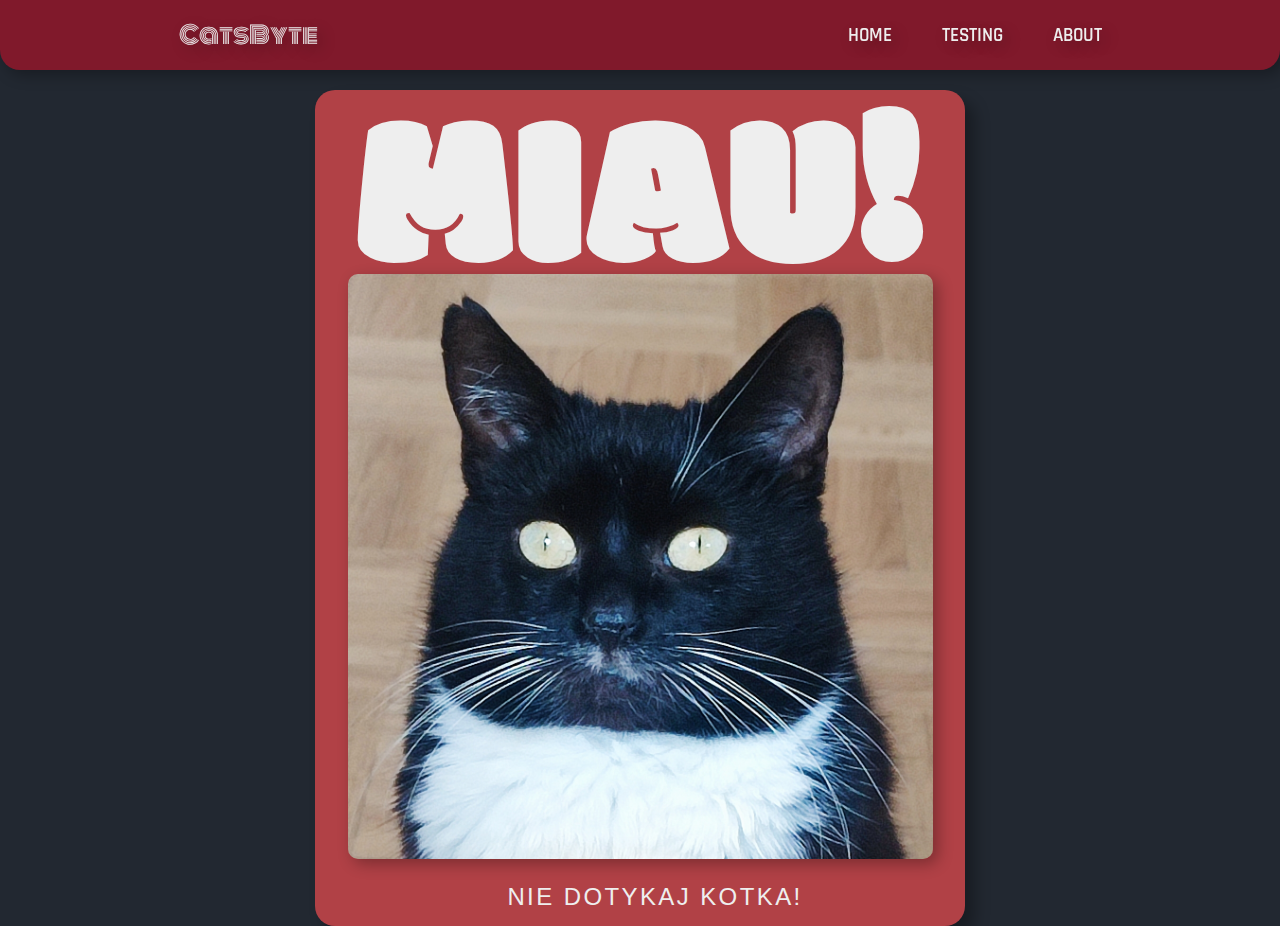
<file: index.html>
<!DOCTYPE html>
<html lang="pl">
<head>
    <meta charset="UTF-8">
    <meta name="viewport" content="width=device-width, initial-scale=1.0">
    <title>CatsByte</title>
    <link rel="stylesheet" href="css/style.css">
    <link rel="preconnect" href="https://fonts.googleapis.com">
    <link rel="preconnect" href="https://fonts.gstatic.com" crossorigin>
    <link href="https://fonts.googleapis.com/css2?family=Modak&family=Oswald:wght@200..700&display=swap" rel="stylesheet">
    <link href="https://fonts.googleapis.com/css2?family=Monoton&display=swap" rel="stylesheet">
    <link href="https://fonts.googleapis.com/css2?family=Monoton&family=Rajdhani:wght@300;400;500;600;700&display=swap" rel="stylesheet">
    <link rel="icon" href="favicon/android-chrome-512x512.png">
</head>
<body>

    <header>
        <div class="container">
            <nav class="navbar">
                <a href="home" class="branding">CatsByte</a>
                <ul class="menu">
                    <li><a href="home">HOME</a></li>
                    <li><a href="home">TESTING</a></li>
                    <li><a href="home">ABOUT</a></li>
                    <li><a href="home"></a></li>
                </ul>
            </nav>
        </div>
    </header>
    <div class="tiles">
        <div class="based">
            <h1 class="title">MIAU!</h1>
            <a href="maxwell.html">
                <img src="img/basia.jpg" alt="Basia" class="basia">
            </a>
            <h2 class="subtitle">NIE DOTYKAJ KOTKA!</h2>
        </div>
    </div>
</body>
</html>
</file>
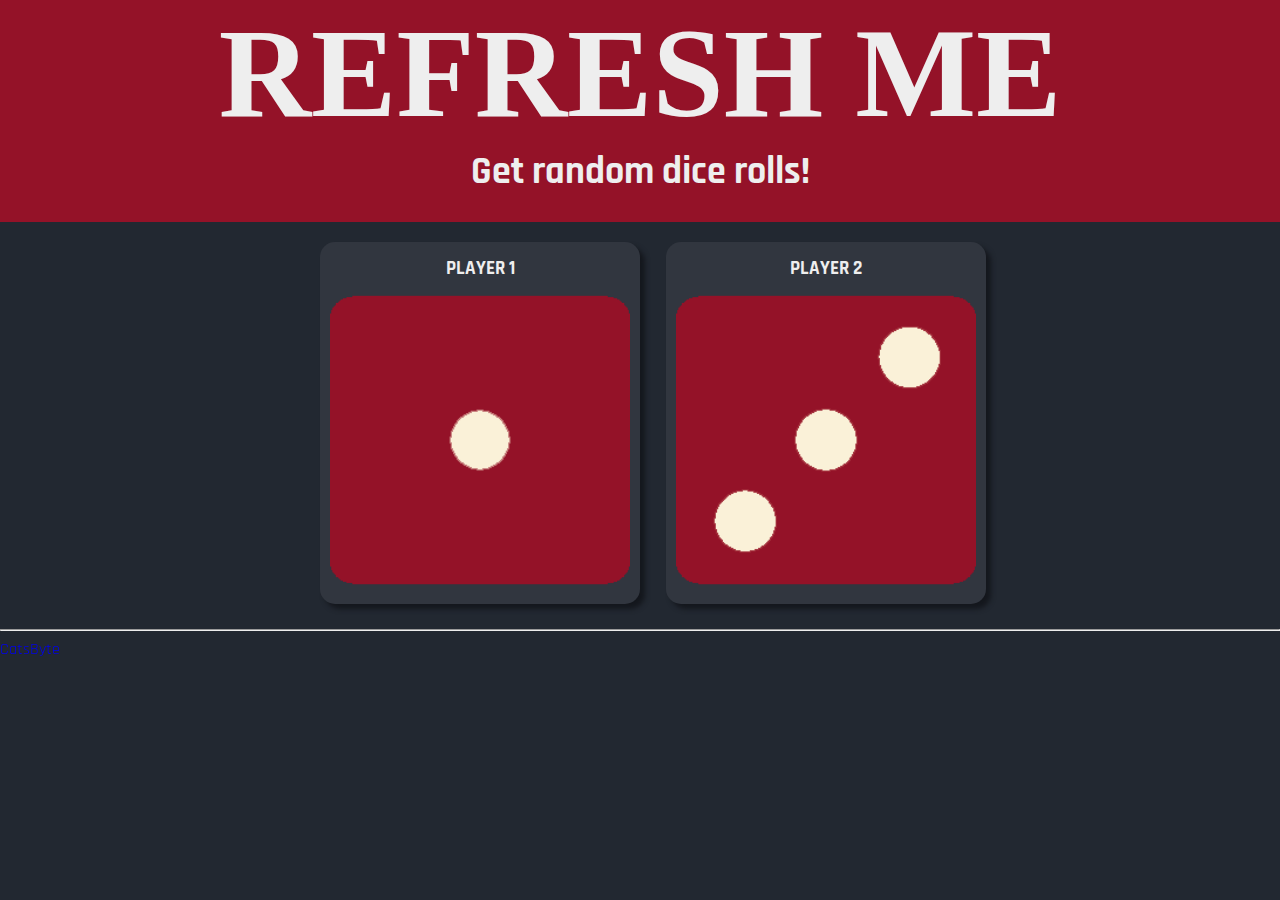
<file: diceroll.html>
<!DOCTYPE html>
<html lang="en" dir="ltr">
    <head>
        <meta charset="UTF-8">
        <title>Dice Game</title>
        <link rel="stylesheet" href="css/diceroll_style.css">
        <link rel="preconnect" href="https://fonts.googleapis.com">
        <link rel="preconnect" href="https://fonts.gstatic.com" crossorigin>
        <link href="https://fonts.googleapis.com/css2?family=Modak&family=Oswald:wght@200..700&display=swap" rel="stylesheet">
        <link href="https://fonts.googleapis.com/css2?family=Monoton&display=swap" rel="stylesheet">
        <link href="https://fonts.googleapis.com/css2?family=Monoton&family=Rajdhani:wght@300;400;500;600;700&display=swap" rel="stylesheet">
        <link rel="icon" href="favicon/android-chrome-512x512.png">
    </head>
    <body>
        <header class="diceheader">
            <h1 class="refresh"><b>REFRESH ME</b></h1>
            <h2>Get random dice rolls!</h2>
          </header>
        <div class="main">
            <div class="dice">
                <h3>PLAYER 1</h3>
                <img class="img1" src="img/diceroll/dice6.png">
            </div>
            <div class="dice">
                <h3>PLAYER 2</h3>
                <img class="img2" src="img/diceroll/dice6.png">
            </div>
        </div>
    <script src="js/diceroll.js" charset="utf-8"></script>
    </body>
    <hr>
    <footer>
        <a href="projects.html">CatsByte</a>
    </footer>
</html>
</file>
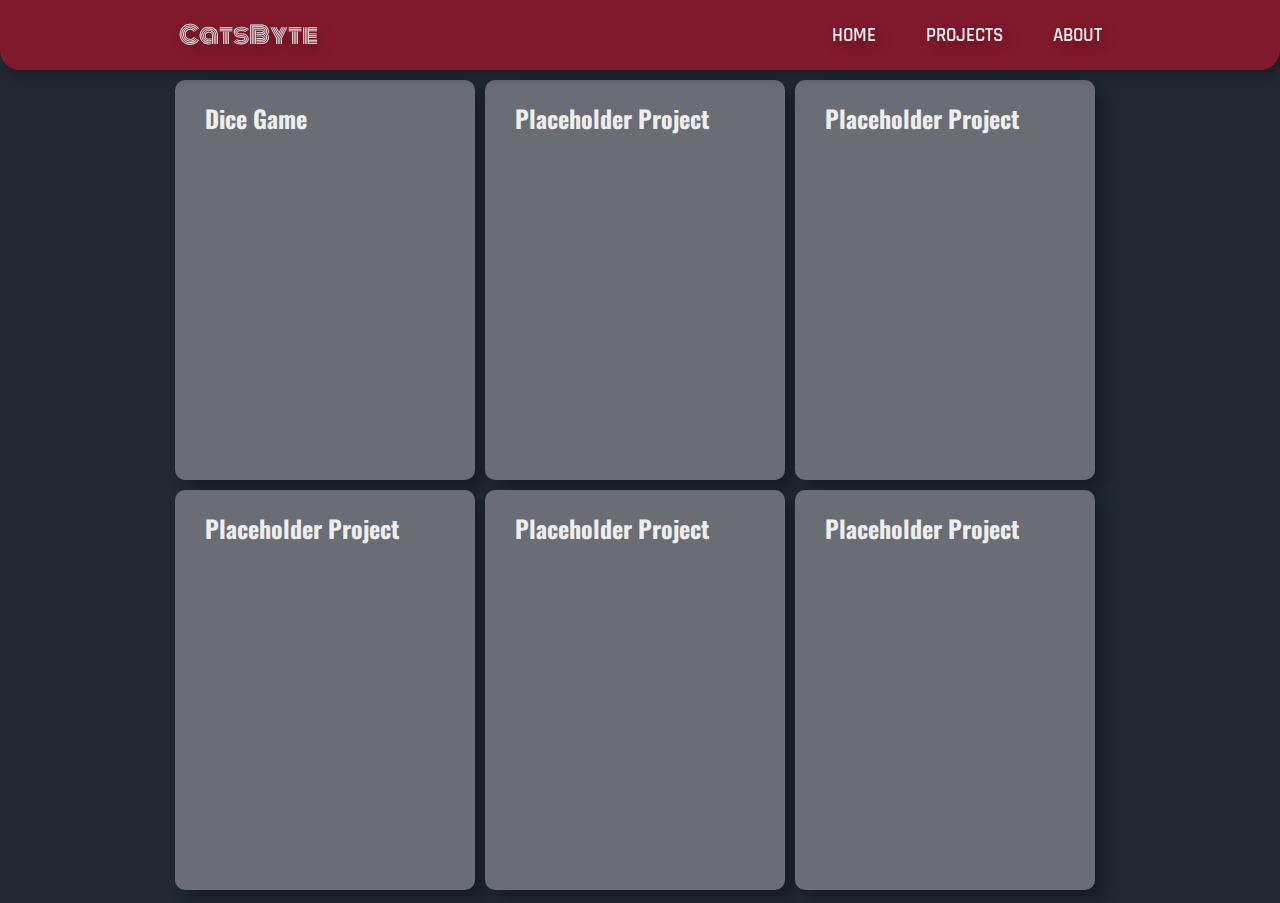
<file: projects.html>
<!DOCTYPE html>
<html lang="pl">
<head>
    <meta charset="UTF-8">
    <meta name="viewport" content="width=device-width, initial-scale=1.0">
    <title>Projects</title>
    <link rel="stylesheet" href="css/style.css">
    <link rel="preconnect" href="https://fonts.googleapis.com">
    <link rel="preconnect" href="https://fonts.gstatic.com" crossorigin>
    <link href="https://fonts.googleapis.com/css2?family=Modak&family=Oswald:wght@200..700&display=swap" rel="stylesheet">
    <link href="https://fonts.googleapis.com/css2?family=Monoton&display=swap" rel="stylesheet">
    <link href="https://fonts.googleapis.com/css2?family=Monoton&family=Rajdhani:wght@300;400;500;600;700&display=swap" rel="stylesheet">
    <link rel="icon" href="favicon/android-chrome-512x512.png">
</head>
<body>
    <header>
        <div class="container">
            <nav class="navbar">
                <a href="index.html" class="branding">CatsByte</a>
                <ul class="menu">
                    <li><a href="index.html">HOME</a></li>
                    <li><a href="projects.html">PROJECTS</a></li>
                    <li><a href="index.html">ABOUT</a></li>
                    <li><a href="index.html"></a></li>
                </ul>
            </nav>
        </div>
    </header>
    <div class="main">
        <a class="proj" href="diceroll.html" target="_blank">
            <div class="project">
                <h2>Dice Game</h2>
            </div>
        </a>
        <a class="proj" href="index.html">
            <div class="project">
                <h2>Placeholder Project</h2>
            </div>
        </a>
        <a class="proj" href="index.html">
            <div class="project">
                <h2>Placeholder Project</h2>
            </div>
        </a>
        <a class="proj" href="index.html">
            <div class="project">
                <h2>Placeholder Project</h2>
            </div>
        </a>
        <a class="proj" href="index.html">
            <div class="project">
                <h2>Placeholder Project</h2>
            </div>
        </a>
        <a class="proj" href="index.html">
            <div class="project">
                <h2>Placeholder Project</h2>
            </div>
        </a>
</body>
</html>
</file>
<file: css/style.css>
body {
    margin: 0;
    padding: 0;
    background-color: #222831;
    position: relative;
}
header{
    background-color: #80192b;
    position: fixed;
    width: 100%;
    top: 0;
    box-shadow: 5px 5px 15px rgba(0, 0, 0, 0.3);
    border-bottom-left-radius: 20px;
    border-bottom-right-radius: 20px;
}
.container{
    width: 128px;
    margin: auto;
}
.navbar{
    width: 95%;
    margin: 0 auto;
    margin-right: 0px;
    min-height: 70px;
    display: flex;
    justify-content: space-between;
    align-items: center;
}
.navbar a{
    color: #EEEEEE;
    text-decoration: none;
    text-shadow: 5px 5px 15px rgba(0, 0, 0, 0.3);
}
.branding{
    font-size: 1.5rem;
    font-family: "Monoton", serif;
    font-weight: 400;
    font-style: normal;
}
.menu a {
    font-size: 1.2rem;
    font-family: "Rajdhani", serif;
    font-weight: 600;
    font-style: normal;
}
.menu{
    display: flex;
    justify-content: space-between;
    align-items: center;
    gap: 50px;
    list-style: none;
}


.tiles {
    margin-top: 90px;
    display: flex;
    align-items: center;
    justify-content: center;
}
.based {
    max-width: 650px;
    background-color: #b14146;
    box-shadow: 10px 10px 15px rgba(0, 0, 0, 0.30);
    border-radius: 20px;
    width:95%;

    display: relative;
    align-items: center;
    text-align: center;
}
.title {
    font-size: 220px;
    font-family: "Modak", serif;
    font-weight: 200;
    font-style: normal;
    color: #EEEEEE;
    line-height: 60%;
    margin-top: 8%;
    margin-bottom: 0px;
}
.subtitle {
    font-family: helvetica, system-ui;
    font-weight: lighter;
    letter-spacing: 0.15rem;
    padding-bottom: 15px;
    color: #EEEEEE;
}
.basia {
    padding: 0px;
    margin: 0px;
    max-width: 90%;
    border-radius: 10px;  /* Zaokrąglenie rogów */
    box-shadow: 5px 5px 15px rgba(0, 0, 0, 0.3);  /* Cień */
}
h2 {
    padding-top: 20px;
    padding-left: 30px;
    margin-top: 0;
    margin-bottom: 0;
    font-family: Oswald;
    margin-left: auto;
    margin-right: auto;
    color: #EEEEEE;
    text-decoration: none;
}
.proj {
    text-decoration: none;
}
.main {
    display: grid;
    max-width: fit-content;
    margin-left: auto;
    margin-right: auto;
    grid-template-columns: 310px 310px 310px;
    grid-template-rows: 410px;
    margin-top: 80px;
    padding: 0;
}
.project {
    width: 300px;
    height: 400px;
    margin-bottom: 1vw;
    background-color:#6a6d74;
    box-shadow: 10px 10px 15px rgba(0, 0, 0, 0.30);
    border-radius: 10px;
}
.project:hover {
    background-color: rgb(184, 40, 71);
    font-size: 3.5vw;
    text-wrap-mode: wrap;
}

@media(max-width: 1280px){
    .container{
        width: 100%;
    }
}
@media(min-width: 1280px){
    .container{
        width: 80%;
    }
}
@media(max-width: 945px){
    .main {
        display: block;
        max-width: fit-content;
        margin-left: auto;
        margin-right: auto;
        margin-top: 80px;
        padding: 0;
    }
    .project {
        margin-left: auto;
        margin-right: auto;
        max-width: 95vw;
        width: 95vw;
        height: 140px;
    }
    h2 {

        font-family: Oswald;
        font-size: 20px;
        max-width: fit-content;
        margin-left: auto;
        margin-right: auto;
    }
    .menu{
        gap: 15%;
        margin-right: 30%;
    }
    .menu a{
        font-size: 3.5vw;
    }
    .subtitle {
        font-size: 20px;
    }
}
@media(max-width: 650px){
    .title {
        font-size: 33vw;
    }
}
@media(max-width: 435px){
    .menu{
        gap: 20%;
        margin-right: 25%;
    }
}
@media(max-width: 400px){
    .menu{
        gap: 10%;
        margin-right: 30%;
    }
    .menu a{
        font-size: 3.5vw;
    }
    .subtitle {
        font-size: 20px;
    }
}
@media(max-width: 300px){
    .menu{
        gap: 5%;
        margin-right: 20px;

    }
    .menu a{
        font-size: 4.5vw;
    }
    .subtitle {
        font-size: 13px;
    }
}
#maxwell-gif{
    position: absolute;
    top: 15vh;
    width: 90%;
    max-width: 800px;
}
</file>
<file: css/diceroll_style.css>
body {
    margin: 0;
    padding: 0;
    background-color: #222831;
    font-family: "Open Sans"
}
h1{
    margin: 0;
    padding: 0;
    font-size: 10vw;
    color: #EEEEEE;
    font-family: "Bauhaus 93";
    max-width: fit-content;
    margin-left: auto;
    margin-right: auto;
}
h2 {
    font-size: 3vw;
    margin: 0;
    padding: 0;
    padding-bottom: 2vw;
    color: #EEEEEE;
    font-family: "Rajdhani";
    max-width: fit-content;
    margin-left: auto;
    margin-right: auto;
}
.diceheader {
    background-color: #941228;
}
h3,h4,h5,h6 {
    margin: 0;
    padding: 0;
    padding-top: 15px;
    color: #EEEEEE;
    font-family: "Rajdhani";
    max-width: fit-content;
    margin-left: auto;
    margin-right: auto;
}
.main {
    display: flex;
    max-width: fit-content;
    margin-left: auto;
    margin-right: auto;
}
.dice {
    margin-top: 20px;
    background-color: #31363F; ;
    margin-left: 2vw;
    border-radius: 15px;
    box-shadow: 5px 5px 5px #14171d;
}
img {
    max-width: 300px;
    width: 30vw;
    padding: 10px;
}
hr {
    margin-top: 2vw;
}
footer {
    position: fixed;
    width: 100%;
    margin-left: auto;
    margin-right: auto;
    margin-bottom: 2v
    font-size: 3vw;
    color: #EEEEEE;
    font-family: "Rajdhani";
}
footer a {

    text-decoration: none;
}
footer a:visited {
    text-decoration: none;
    color: white;

}
footer a:hover {
    text-decoration: none;
    font-size: 3.3vw;
    color: rgb(197, 197, 174)
}
</file>
